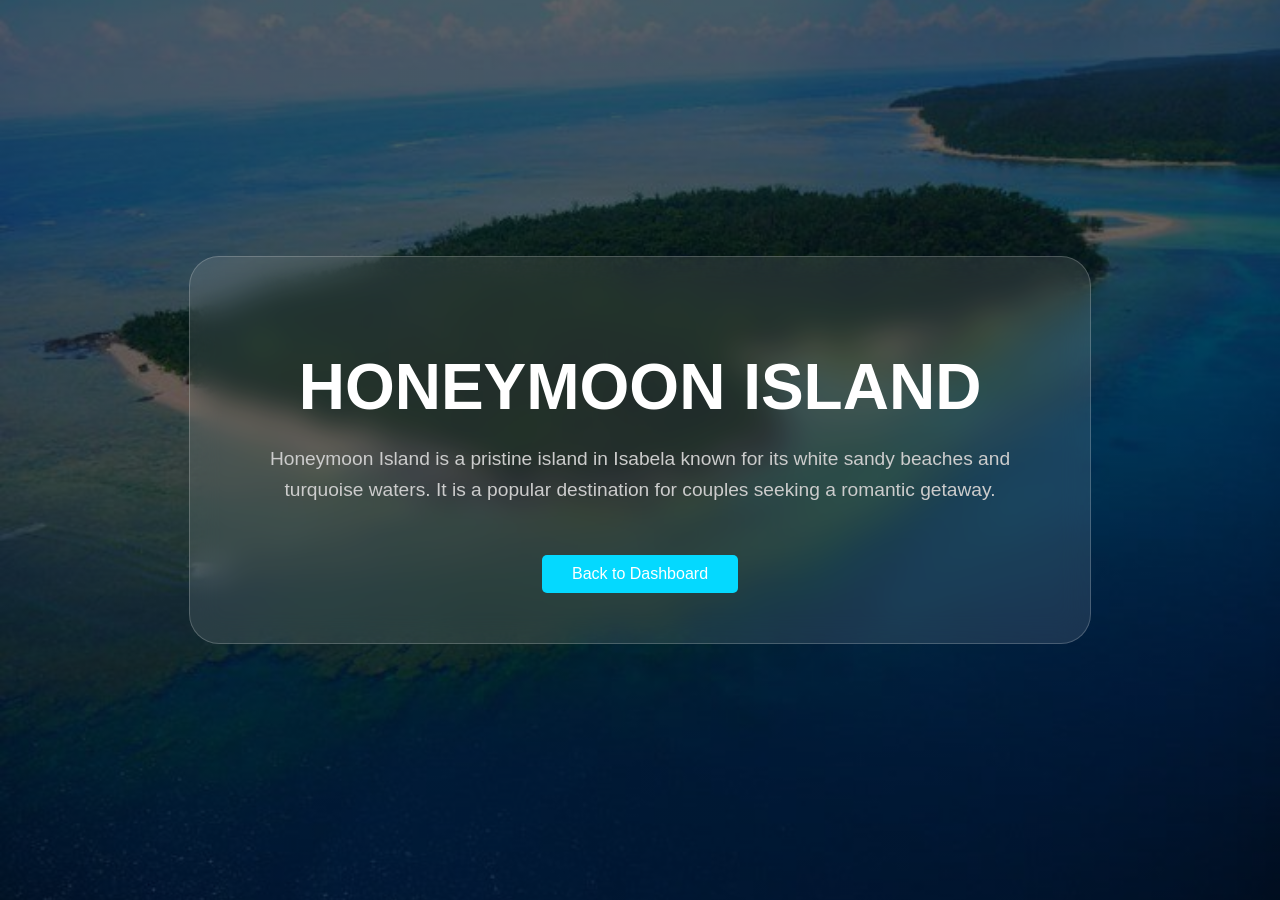
<file: honeymoon-island.html>
<!DOCTYPE html>
<html lang="en">
<head>
    <meta charset="UTF-8">
    <style>
        body {
            margin: 0;
            background: #111;
            color: white;
            font-family: 'Arial', sans-serif;
            display: flex;
            align-items: center;
            justify-content: center;
            height: 100vh;
            background: linear-gradient(rgba(0,0,0,0.6), rgba(0,0,0,0.6)), url('honeymoon-island.jpg');
            background-size: cover;
            background-position: center;
        }
        .container {
            text-align: center;
            max-width: 800px;
            padding: 50px;
            background: rgba(255, 255, 255, 0.1);
            backdrop-filter: blur(15px);
            border-radius: 30px;
            border: 1px solid rgba(255, 255, 255, 0.2);
        }
        h1 { font-size: 4rem; text-transform: uppercase; margin-bottom: 20px; }
        p { font-size: 1.2rem; line-height: 1.6; color: #ccc; }
        .back-btn {
            margin-top: 30px;
            padding: 10px 30px;
            background: #04d9ff;
            border: none;
            border-radius: 5px;
            color: white;
            cursor: pointer;
            text-decoration: none;
            display: inline-block;
        }
    </style>
</head>
<body>
    <div class="container">
        <h1>Honeymoon Island</h1>
        <p>Honeymoon Island is a pristine island in Isabela known for its white sandy beaches and turquoise waters. It is a popular destination for couples seeking a romantic getaway.</p>
        <a href="dashboard.html" class="back-btn">Back to Dashboard</a>
    </div>
</body>
</html>
</file>
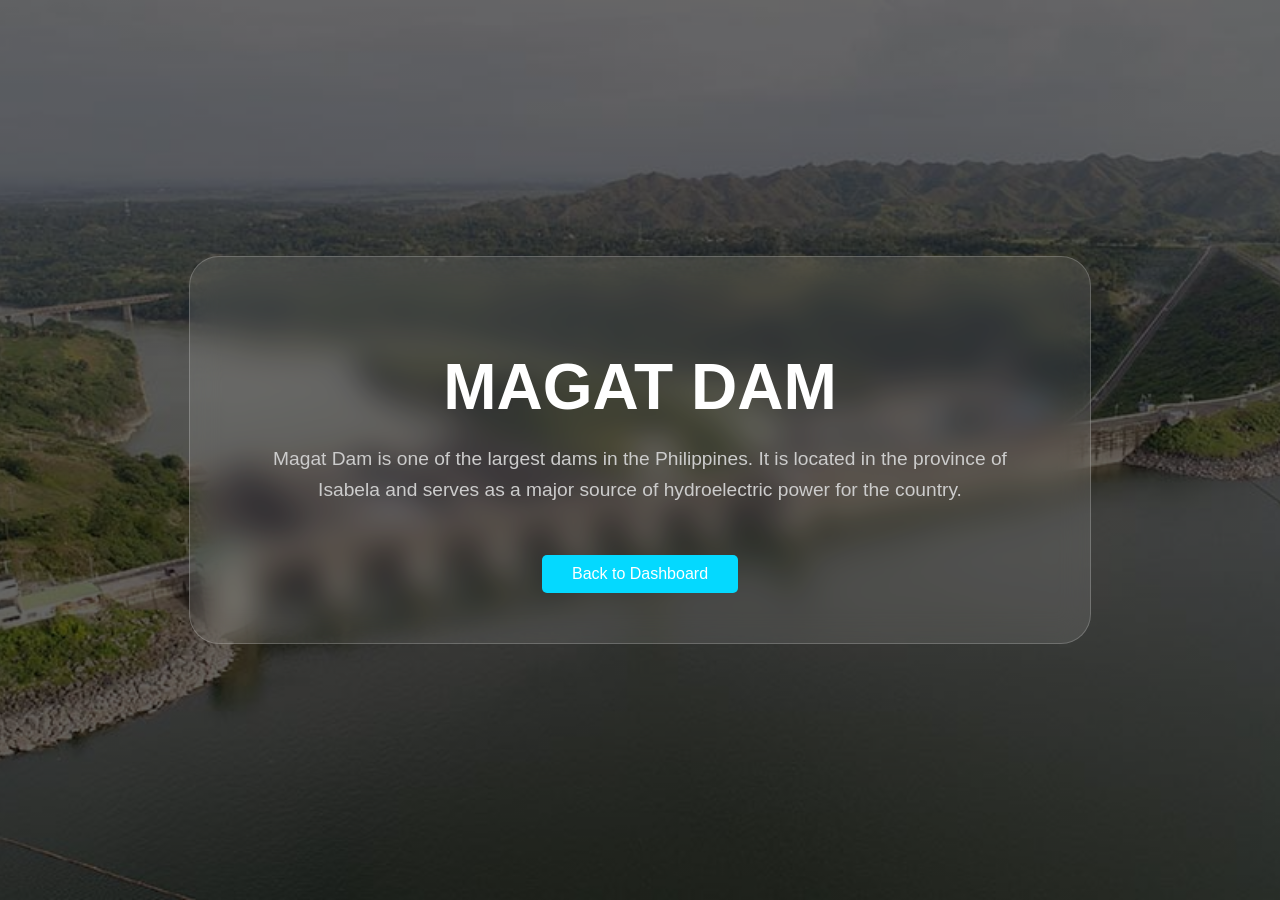
<file: magat-dam.html>
<!DOCTYPE html>
<html lang="en">
<head>
    <meta charset="UTF-8">
    <style>
        body {
            margin: 0;
            background: #111;
            color: white;
            font-family: 'Arial', sans-serif;
            display: flex;
            align-items: center;
            justify-content: center;
            height: 100vh;
            background: linear-gradient(rgba(0,0,0,0.6), rgba(0,0,0,0.6)), url('magat-dam.jpg');
            background-size: cover;
            background-position: center;
        }
        .container {
            text-align: center;
            max-width: 800px;
            padding: 50px;
            background: rgba(255, 255, 255, 0.1);
            backdrop-filter: blur(15px);
            border-radius: 30px;
            border: 1px solid rgba(255, 255, 255, 0.2);
        }
        h1 { font-size: 4rem; text-transform: uppercase; margin-bottom: 20px; }
        p { font-size: 1.2rem; line-height: 1.6; color: #ccc; }
        .back-btn {
            margin-top: 30px;
            padding: 10px 30px;
            background: #04d9ff;
            border: none;
            border-radius: 5px;
            color: white;
            cursor: pointer;
            text-decoration: none;
            display: inline-block;
        }
    </style>
</head>
<body>
    <div class="container">
        <h1>Magat Dam</h1>
        <p>Magat Dam is one of the largest dams in the Philippines. It is located in the province of Isabela and serves as a major source of hydroelectric power for the country.</p>
        <a href="dashboard.html" class="back-btn">Back to Dashboard</a>
    </div>
</body>
</html>
</file>
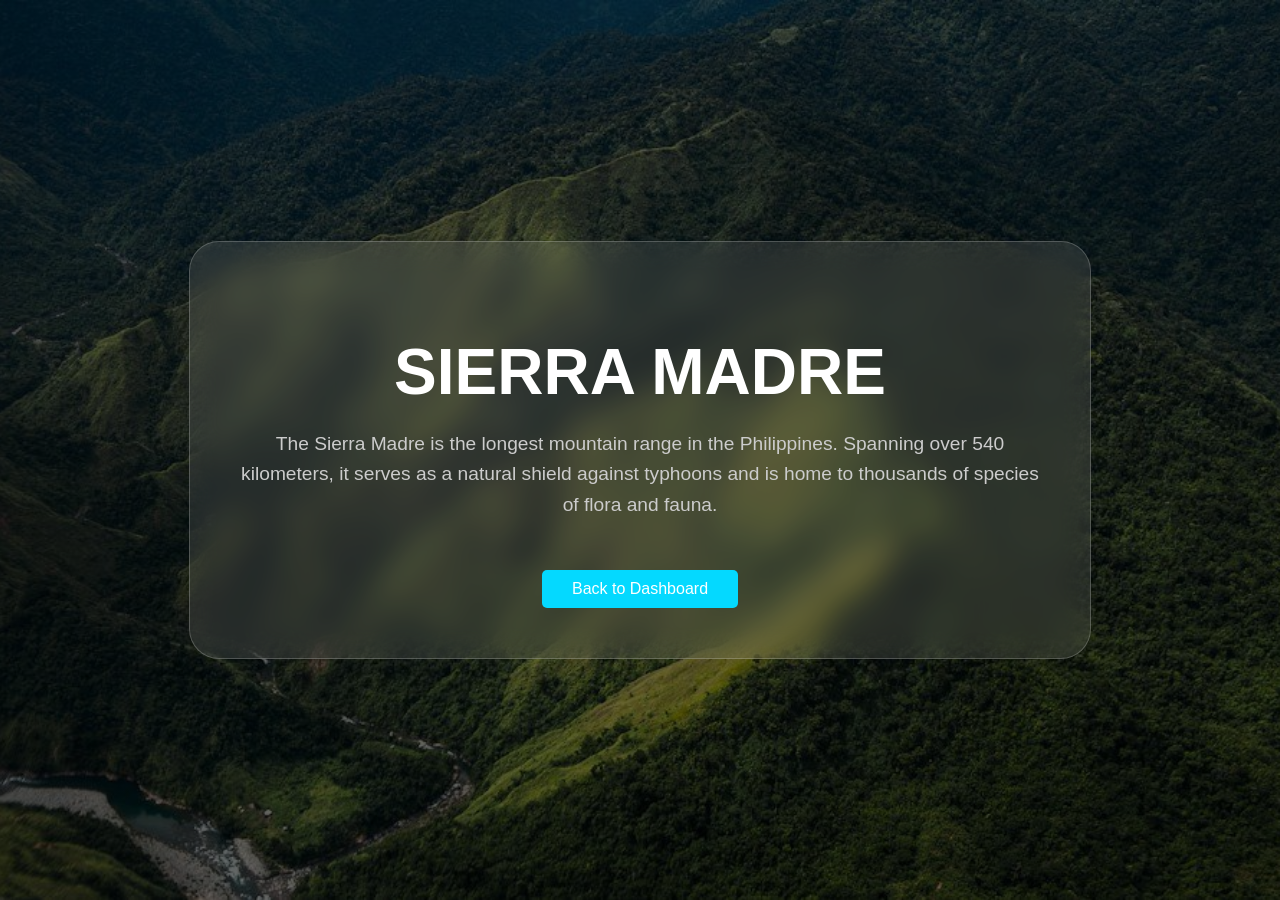
<file: sierra-madre.html>
<!DOCTYPE html>
<html lang="en">
<head>
    <meta charset="UTF-8">
    <style>
        body {
            margin: 0;
            background: #111;
            color: white;
            font-family: 'Arial', sans-serif;
            display: flex;
            align-items: center;
            justify-content: center;
            height: 100vh;
            background: linear-gradient(rgba(0,0,0,0.6), rgba(0,0,0,0.6)), url('sierra-madre.jpg');
            background-size: cover;
            background-position: center;
        }
        .container {
            text-align: center;
            max-width: 800px;
            padding: 50px;
            background: rgba(255, 255, 255, 0.1);
            backdrop-filter: blur(15px);
            border-radius: 30px;
            border: 1px solid rgba(255, 255, 255, 0.2);
        }
        h1 { font-size: 4rem; text-transform: uppercase; margin-bottom: 20px; }
        p { font-size: 1.2rem; line-height: 1.6; color: #ccc; }
        .back-btn {
            margin-top: 30px;
            padding: 10px 30px;
            background: #04d9ff;
            border: none;
            border-radius: 5px;
            color: white;
            cursor: pointer;
            text-decoration: none;
            display: inline-block;
        }
    </style>
</head>
<body>
    <div class="container">
        <h1>Sierra Madre</h1>
        <p>The Sierra Madre is the longest mountain range in the Philippines. Spanning over 540 kilometers, it serves as a natural shield against typhoons and is home to thousands of species of flora and fauna.</p>
        <a href="dashboard.html" class="back-btn">Back to Dashboard</a>
    </div>
</body>
</html>
</file>
